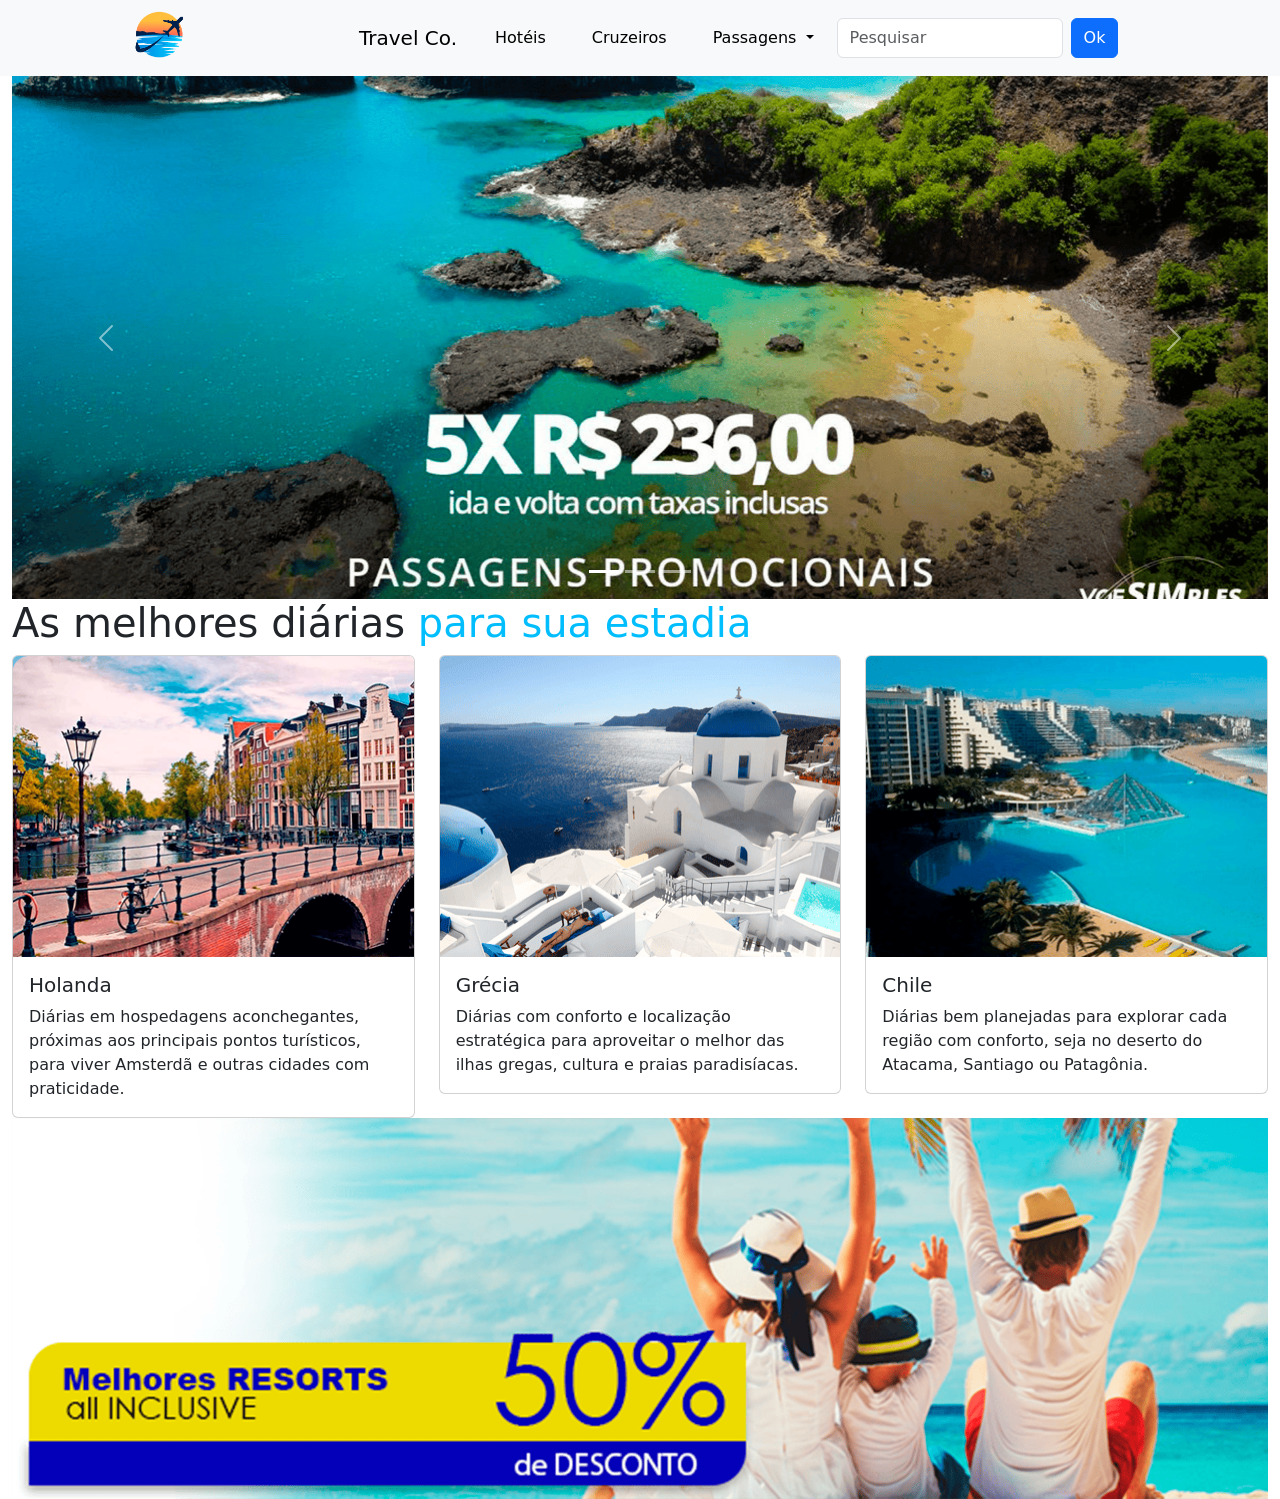
<file: index.html>
<!doctype html>
<html lang="pt-br">
  <head>
    <meta charset="utf-8" />
    <meta name="viewport" content="width=device-width, initial-scale=1" />
    <title>Viajar é viver!</title>
    <meta name="description" content="Explorando destinos incríveis, viagens internacionais, nacionais, pacotes de viagens promocionais, milhas" />
    <link rel="stylesheet" href="./bootstrap.min.css" />
    <link rel="stylesheet" href="meuestilo.css">
  </head>
  <body>
    <div class="container-fluid">
  <div class="row menu-fixo">
    <div class="col-3">
      <img class="img-fluid tamanhologo" src="IMAGENS/logo.png" alt="logo viagens"/>
    </div>


    <div class="col-9 ">
      <nav class="navbar navbar-expand-lg bg-body-tertiary ">
  <div class="container-fluid">
    <a class="navbar-brand " href="index.html">Travel Co.</a>
    <button class="navbar-toggler" type="button" data-bs-toggle="collapse" data-bs-target="#navbarScroll" aria-controls="navbarScroll" aria-expanded="false" aria-label="Toggle navigation">
      <span class="navbar-toggler-icon"></span>
    </button>
    <div class="collapse navbar-collapse cormenu" id="navbarScroll">
      <ul class="navbar-nav me-auto my-2 my-lg-0 navbar-nav-scroll" style="--bs-scroll-height: 100px;">
        <li class="nav-item">
          <a class="nav-link active" aria-current="page" href="hoteis.html">Hotéis</a>
        </li>
        <li class="nav-item ">
          <a class="nav-link" href="cruzeiros.html">Cruzeiros</a>
        </li>
        
       

        <li class="nav-item dropdown">
          <a class="nav-link dropdown-toggle" href="#" role="button" data-bs-toggle="dropdown" aria-expanded="false">
           Passagens
          </a>
          
          
          <ul class="dropdown-menu">
            <li><a class="dropdown-item" href="nacionais.html">Nacionais</a></li>
            <li><a class="dropdown-item" href="internacionais.html">Internacionais</a></li>
          </ul>
          </li>
      <form class="d-flex" role="search">
        <input class="form-control me-2" type="search" placeholder="Pesquisar" aria-label="Search"/>
        <button class="btn btn-primary" type="submit">Ok</button>
      </form>
    </div>
  </div>
</nav>

      </ul>
    </div>
  </div>

   <!--banner rotativo-->

  <div class="row">
    <div class="col-12">
      <div class="carousel slide" id="carousel-0a2ad068-8864-4a21-be94-749621e378f3" data-bs-ride="carousel">
        <div class="carousel-indicators">
          <button class="active" type="button" data-bs-target="#carousel-0a2ad068-8864-4a21-be94-749621e378f3" data-bs-slide-to="0" aria-current="true" aria-label="Slide 1">
          </button>
          <button type="button" data-bs-target="#carousel-0a2ad068-8864-4a21-be94-749621e378f3" data-bs-slide-to="1" aria-current="false" aria-label="Slide 2">
          </button>
          <button type="button" data-bs-target="#carousel-0a2ad068-8864-4a21-be94-749621e378f3" data-bs-slide-to="2" aria-current="false" aria-label="Slide 3">
          </button>
        </div>
        <div class="carousel-inner">
          <div class="carousel-item active">
            <img class="d-block w-100" src="IMAGENS/BANNER7.png" alt="Carousel image"/>
            
          </div>
          <div class="carousel-item ">
            <img class="d-block w-100 " src="IMAGENS/banner22.png" alt="Carousel image"/>
            
          </div>
          <div class="carousel-item ">
            <img class="d-block w-100" src="IMAGENS/BANNER03.png" alt="Carousel image"/>
            
          </div>
        </div>
        <button class="carousel-control-prev" type="button" data-bs-target="#carousel-0a2ad068-8864-4a21-be94-749621e378f3" data-bs-slide="prev">
          <span class="carousel-control-prev-icon" aria-hidden="true">
          </span>
          <span class="visually-hidden">prev</span>
        </button>
        <button class="carousel-control-next" type="button" data-bs-target="#carousel-0a2ad068-8864-4a21-be94-749621e378f3" data-bs-slide="next">
          <span class="carousel-control-next-icon" aria-hidden="true">
          </span>
          <span class="visually-hidden">next</span>
        </button>
      </div>
    </div>
  </div>

<!--TEXTO-->

  <div class="row">
    <div class="col-12">
     <h1>As melhores diárias <span class="cortitulo">para sua estadia</span></h1> 
    </div>
  </div>

   <!-- Cards -->

  <div class="row">
    <div class="col-12">
      <div class="row">
        <div class="col-12 col-md-4 zoom">

          <!--BOOTSTRAP VISUALIZA OS MOBILES PRIMEIRO - MOBILE FIRST COMEÇARA COM OS CARDS EM 12(100% DA TELA)
          PARA PC TELA DIVIDIDA EM 3 (4 4 4 = 12)
          -->
           
          <div class="card">
            <img class="card-img-top " src="IMAGENS/HOLLANDA.png" alt="Card image"/>
            <div class="card-body">
              <h5 class="card-title">Holanda</h5>
              <p class="card-text">Diárias em hospedagens aconchegantes, próximas aos principais pontos turísticos, para viver Amsterdã e outras cidades com praticidade.</p>
              
            </div>
          </div>
        </div>
        
        <div class="col-12 col-md-4 zoom">
        <div class="card">
            <img class="card-img-top " src="IMAGENS/grecia.png" alt="Card image"/>
            <div class="card-body"> 
              <h5 class="card-title">Grécia</h5>
              <p class="card-text">Diárias com conforto e localização estratégica para aproveitar o melhor das ilhas gregas, cultura e praias paradisíacas.</p>
              
            </div>
          </div>
        </div>
        
        <div class="col-12 col-md-4 zoom ">
        <div class="card">
            <img class="card-img-top" src="IMAGENS/CHILE.png" alt="Card image"/>
            <div class="card-body">
              <h5 class="card-title">Chile</h5>
              <p class="card-text">Diárias bem planejadas para explorar cada região com conforto, seja no deserto do Atacama, Santiago ou Patagônia.</p>
              
            </div>
          </div>
        </div>
      </div>
    </div>
  </div>

  <!--BANNER ESTATICO-->



   <div class="row">
    <div class="col-12">
      <img src="IMAGENS/banner_estatico.png" class="tamanhobanner">
    </div>
  </div>
</div>
    <script src="./bootstrap.bundle.min.js"></script>
  </body>
</html>
</file>
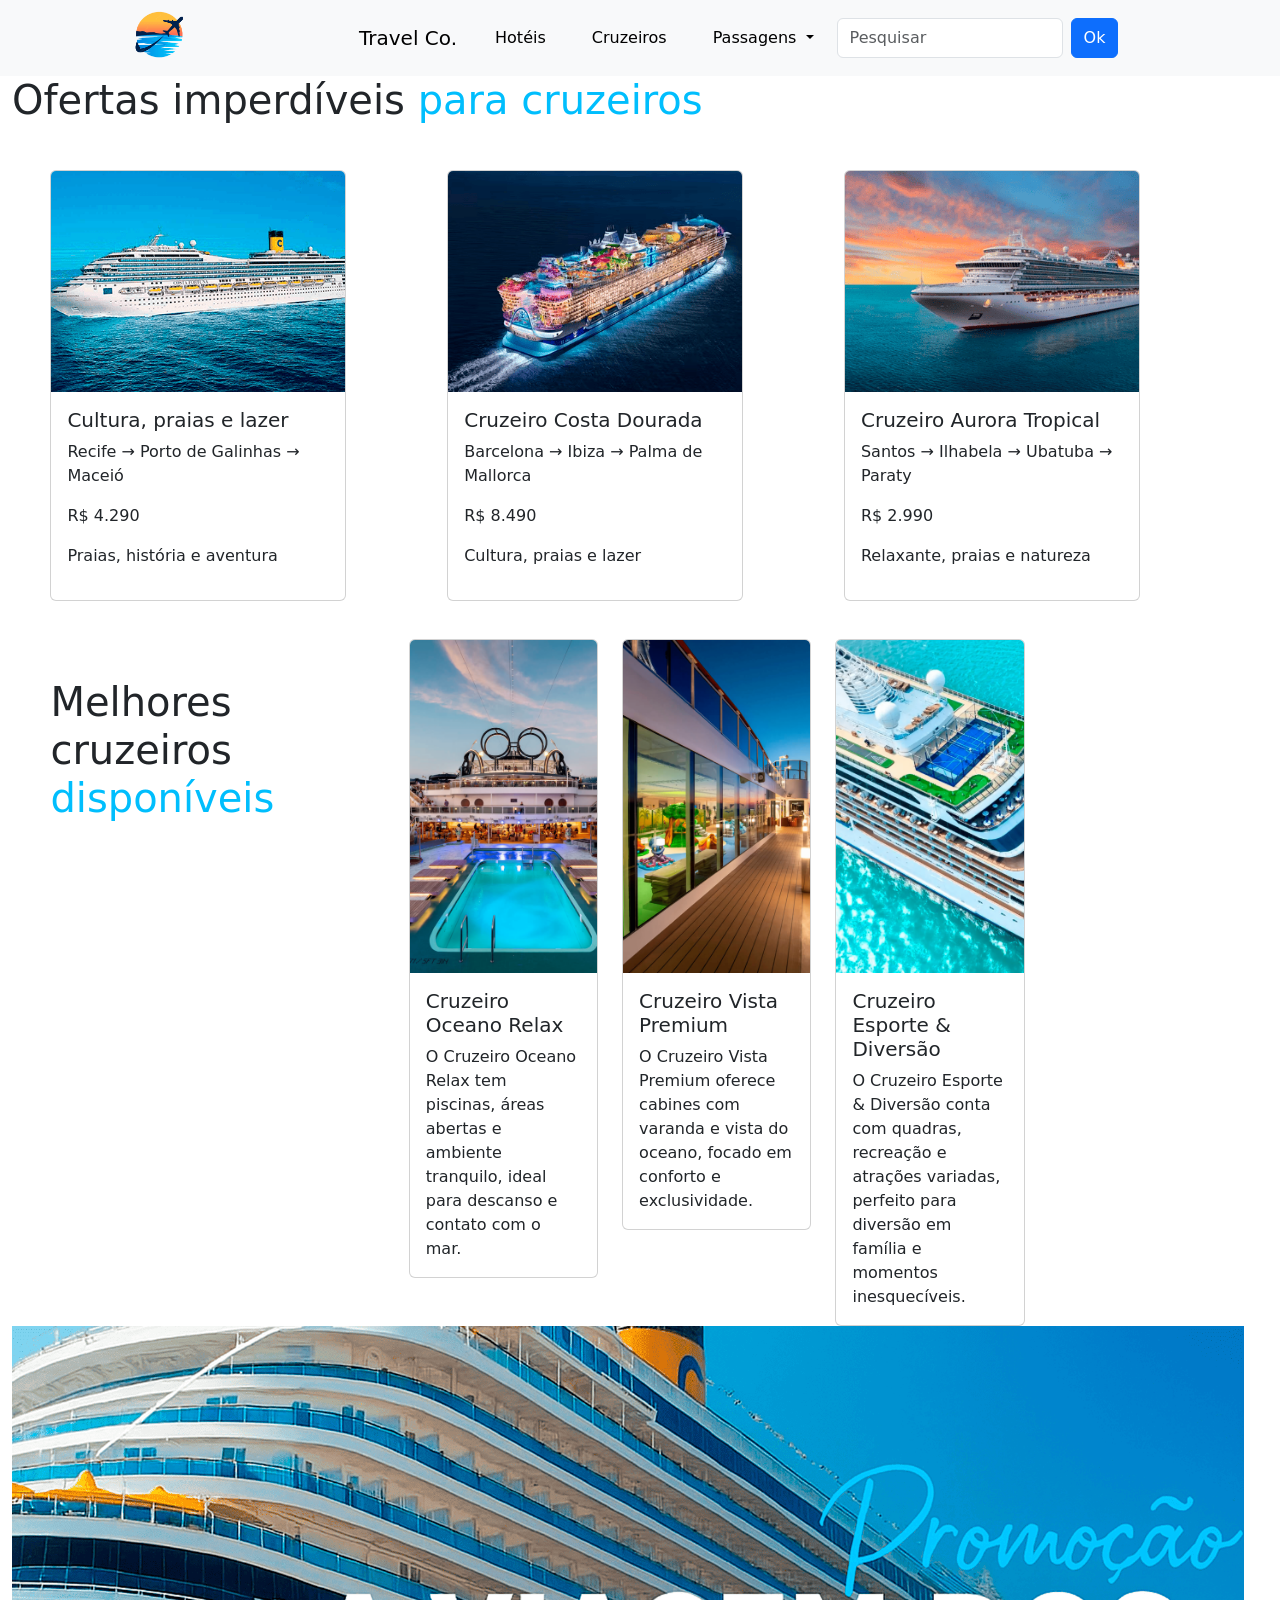
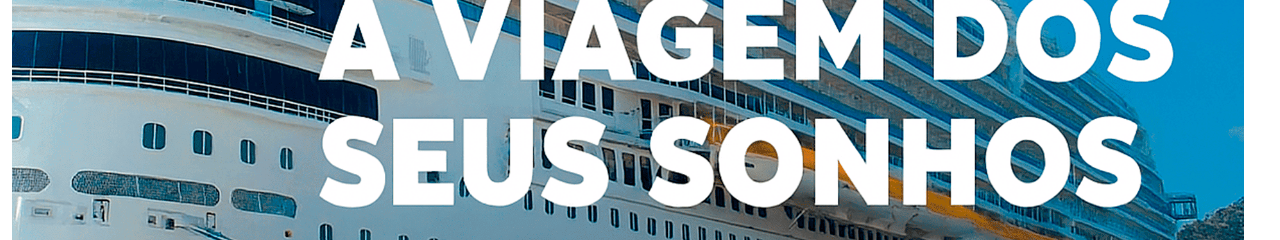
<file: cruzeiros.html>
<!doctype html>
<html lang="pt-br">
  <head>
    <meta charset="utf-8" />
    <meta name="viewport" content="width=device-width, initial-scale=1" />
    <title>Viajar é viver!</title>
    <meta name="description" content="Explorando destinos incríveis, viagens internacionais, nacionais, pacotes de viagens promocionais, milhas" />
    <link rel="stylesheet" href="./bootstrap.min.css" />
    <link rel="stylesheet" href="meuestilo.css">
  </head>
  <body>
    <div class="container-fluid">
  <div class="row menu-fixo">
    <div class="col-3">
      <img class="img-fluid tamanhologo" src="IMAGENS/logo.png" alt="logo viagens"/>
    </div>


    <div class="col-9 ">
      <nav class="navbar navbar-expand-lg bg-body-tertiary ">
  <div class="container-fluid">
    <a class="navbar-brand " href="index.html">Travel Co.</a>
    <button class="navbar-toggler" type="button" data-bs-toggle="collapse" data-bs-target="#navbarScroll" aria-controls="navbarScroll" aria-expanded="false" aria-label="Toggle navigation">
      <span class="navbar-toggler-icon"></span>
    </button>
    <div class="collapse navbar-collapse cormenu" id="navbarScroll">
      <ul class="navbar-nav me-auto my-2 my-lg-0 navbar-nav-scroll" style="--bs-scroll-height: 100px;">
        <li class="nav-item">
          <a class="nav-link active" aria-current="page" href="hoteis.html">Hotéis</a>
        </li>
        <li class="nav-item ">
          <a class="nav-link" href="cruzeiros.html">Cruzeiros</a>
        </li>
        
       

        <li class="nav-item dropdown">
          <a class="nav-link dropdown-toggle" href="#" role="button" data-bs-toggle="dropdown" aria-expanded="false">
           Passagens
          </a>
          
          
          <ul class="dropdown-menu">
            <li><a class="dropdown-item" href="nacionais.html">Nacionais</a></li>
            <li><a class="dropdown-item" href="internacionais.html">Internacionais</a></li>
          </ul>
          </li>
      <form class="d-flex" role="search">
        <input class="form-control me-2" type="search" placeholder="Pesquisar" aria-label="Search"/>
        <button class="btn btn-primary" type="submit">Ok</button>
      </form>
    </div>
  </div>
</nav>

      </ul>
    </div>
  </div>


  
<!--TEXTO-->

  <div class="row">
    <div class="col-12">
     <h1>Ofertas imperdíveis <span class="cortitulo">para cruzeiros</span></h1> 
    </div>
  </div>

   <!-- Cards -->

  <div class="row">
    <div class="col-12">
      <div class="row">
        <div class="col-12 col-md-4 zoom mcard">

          <!--BOOTSTRAP VISUALIZA OS MOBILES PRIMEIRO - MOBILE FIRST COMEÇARA COM OS CARDS EM 12(100% DA TELA)
          PARA PC TELA DIVIDIDA EM 3 (4 4 4 = 12)
          -->
           
          <div class="card">
            <img class="card-img-top " src="IMAGENS/navio.png" alt="Card image"/>
            <div class="card-body">
              <h5 class="card-title">Cultura, praias e lazer</h5>
              <p class="card-text">Recife → Porto de Galinhas → Maceió</p>
<p>R$ 4.290</p>
<p>Praias, história e aventura</p>
              
            </div>
          </div>
        </div>
        
        <div class="col-12 col-md-4 zoom mcard">
        <div class="card">
            <img class="card-img-top" src="IMAGENS/navio2.png" alt="Card image"/>
            <div class="card-body">
              <h5 class="card-title">Cruzeiro Costa Dourada</h5>
              <p class="card-text">Barcelona → Ibiza → Palma de Mallorca</p>
              <p>R$ 8.490</p>
              <p>Cultura, praias e lazer</p>
              
            </div>
          </div>
        </div>
        
        <div class="col-12 col-md-4 zoom mcard">
        <div class="card">
            <img class="card-img-top" src="IMAGENS/navio3.png" alt="Card image"/>
            <div class="card-body">
              <h5 class="card-title">Cruzeiro Aurora Tropical</h5>
              <p class="card-text">Santos → Ilhabela → Ubatuba → Paraty</p>
              <p>R$ 2.990</p>
              <p>Relaxante, praias e natureza</p>
              
            </div>
          </div>
        </div>

        <div class="col-12 col-md-6 zoom mcard">
         <div class="col-12">
     <h1>Melhores cruzeiros <span class="cortitulo">disponíveis</span></h1> 
    </div>
          </div>
        

        
        <div class="col-12 col-md-2 zoom rcard">
        <div class="card">
            <img class="card-img-top" src="IMAGENS/crz1.png" alt="Card image"/>
            <div class="card-body">
              <h5 class="card-title">Cruzeiro Oceano Relax</h5>
              <p class="card-text">O Cruzeiro Oceano Relax tem piscinas, áreas abertas e ambiente tranquilo, ideal para descanso e contato com o mar.</p>
              
            </div>
          </div>
        </div>

        <div class="col-12 col-md-2 zoom">
        <div class="card">
            <img class="card-img-top" src="IMAGENS/crz2.png" alt="Card image"/>
            <div class="card-body">
              <h5 class="card-title">Cruzeiro Vista Premium</h5>
              <p class="card-text">O Cruzeiro Vista Premium oferece cabines com varanda e vista do oceano, focado em conforto e exclusividade.</p>
              
            </div>
          </div>
        </div>

        <div class="col-12 col-md-2 zoom">
        <div class="card">
            <img class="card-img-top" src="IMAGENS/crz3.png" alt="Card image"/>
            <div class="card-body">
              <h5 class="card-title">Cruzeiro Esporte & Diversão</h5>
              <p class="card-text">O Cruzeiro Esporte & Diversão conta com quadras, recreação e atrações variadas, perfeito para diversão em família e momentos inesquecíveis.</p>
              
            </div>
          </div>
        </div>

        

   
     <div class="row">
    <div class="col-12">
      <img src="IMAGENS/BANNER55.png" class="tamanhobanner">
    </div>
  </div>
</div>
 
      </div>
    </div>
  </div>

  
    <script src="./bootstrap.bundle.min.js"></script>
  </body>
</html>
</file>
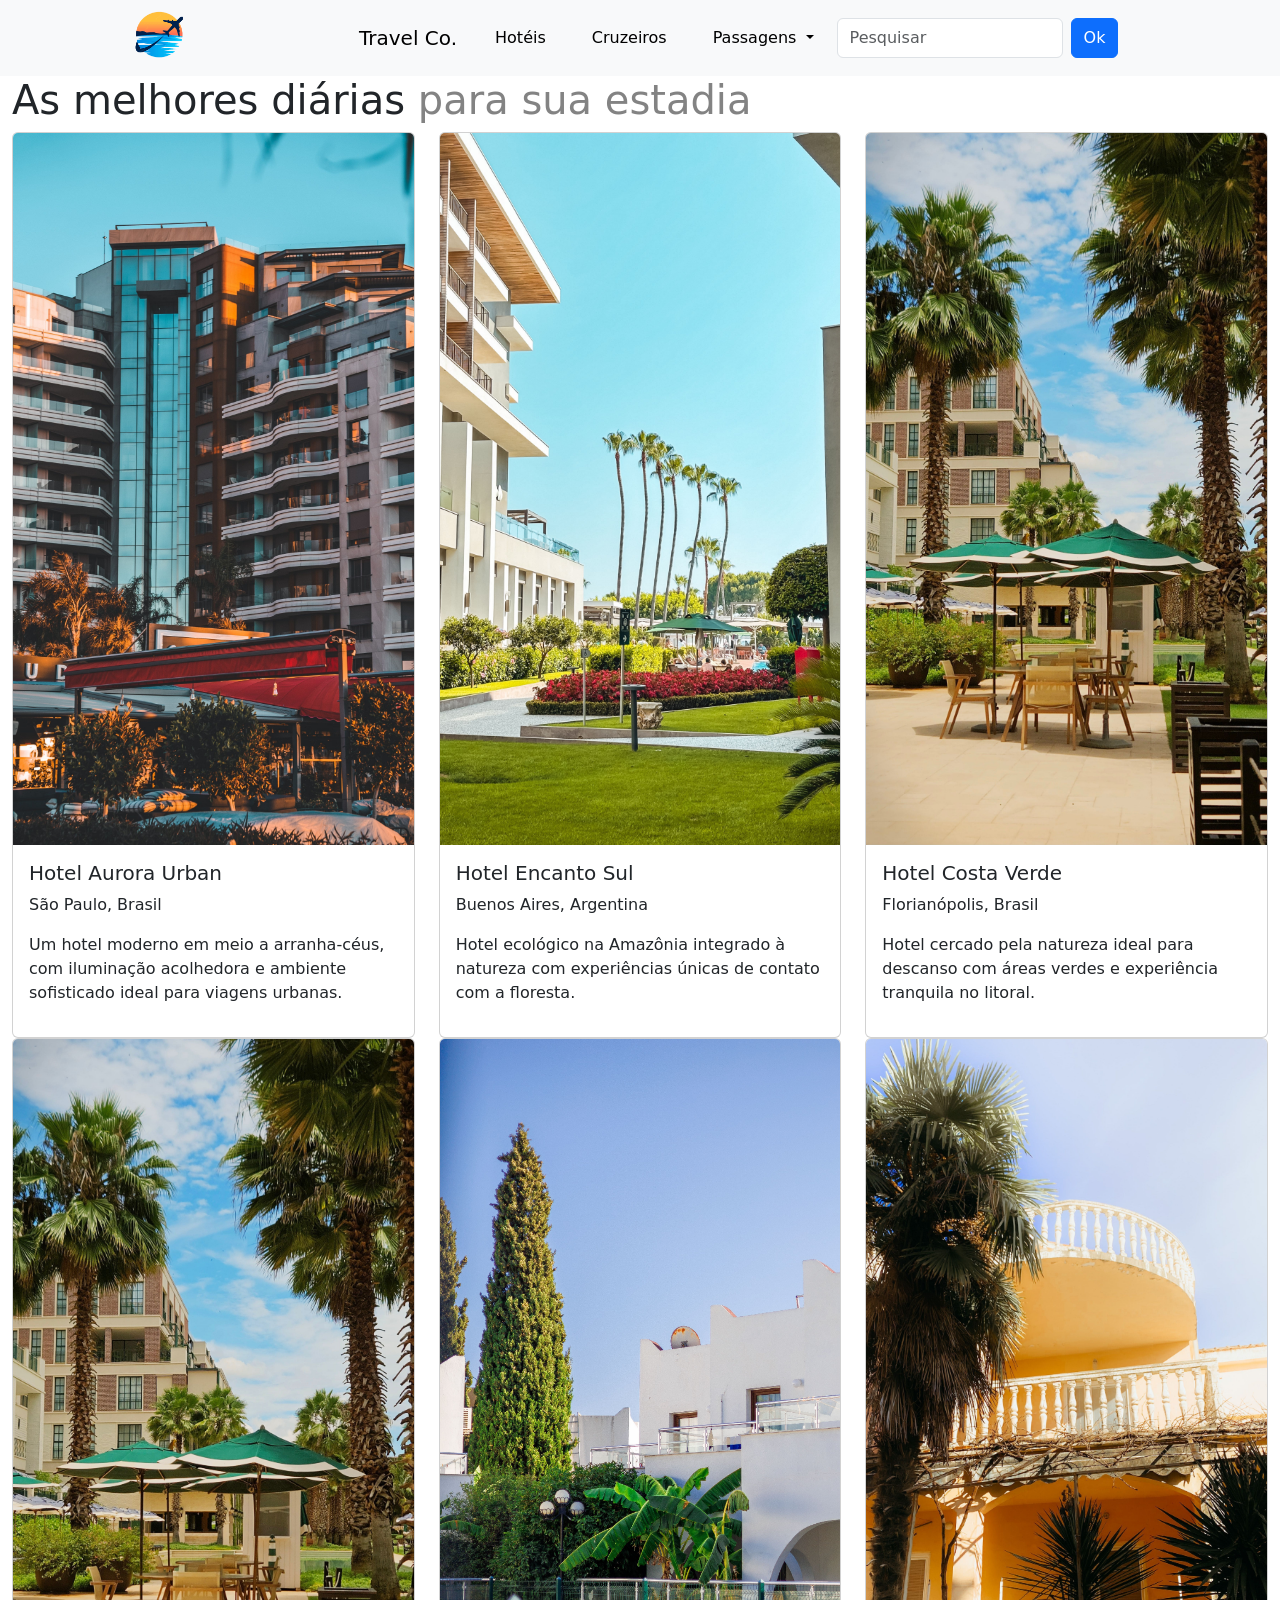
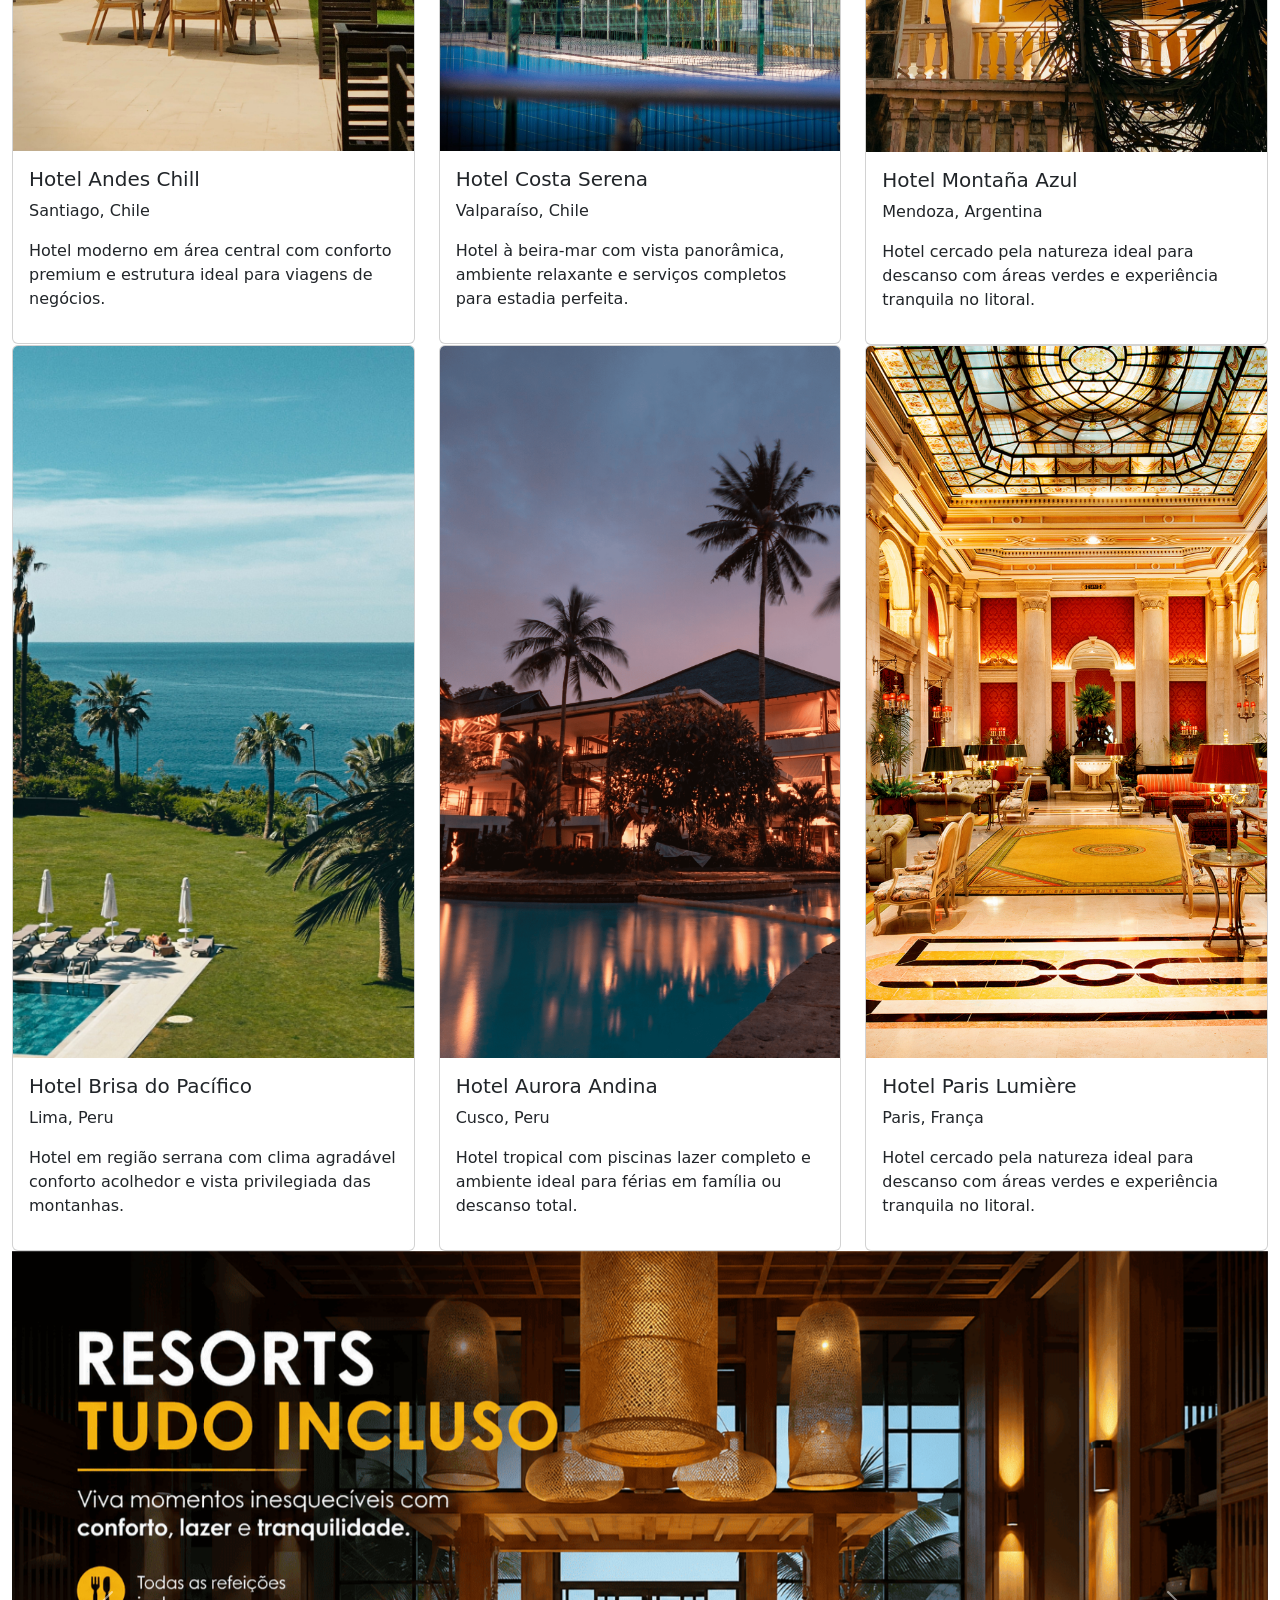
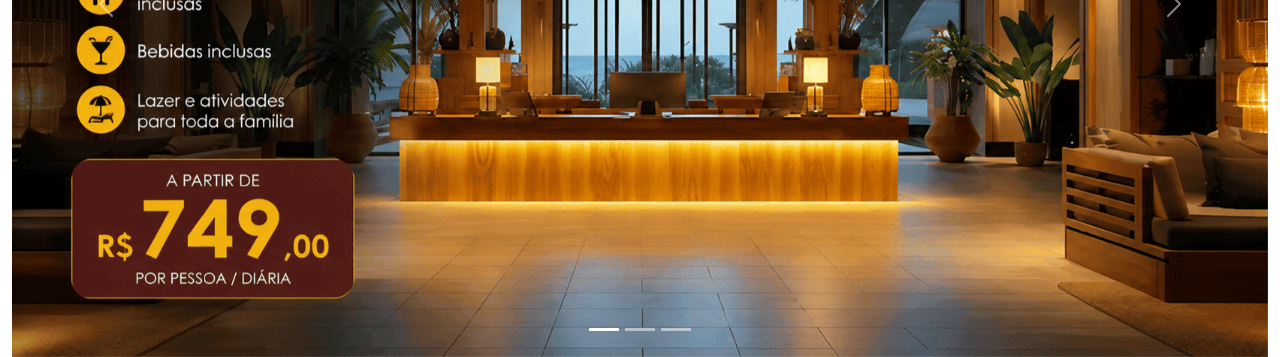
<file: hoteis.html>
<!doctype html>
<html lang="pt-br">
  <head>
    <meta charset="utf-8" />
    <meta name="viewport" content="width=device-width, initial-scale=1" />
    <title>Viajar é viver!</title>
    <meta name="description" content="Explorando destinos incríveis, viagens internacionais, nacionais, pacotes de viagens promocionais, milhas" />
    <link rel="stylesheet" href="./bootstrap.min.css" />
    <link rel="stylesheet" href="meuestilo.css">
  </head>
  <body>
    <div class="container-fluid">
  <div class="row menu-fixo">
    <div class="col-3">
      <img class="img-fluid tamanhologo" src="IMAGENS/logo.png" alt="logo viagens"/>
    </div>


    <div class="col-9 ">
      <nav class="navbar navbar-expand-lg bg-body-tertiary ">
  <div class="container-fluid">
    <a class="navbar-brand " href="index.html">Travel Co.</a>
    <button class="navbar-toggler" type="button" data-bs-toggle="collapse" data-bs-target="#navbarScroll" aria-controls="navbarScroll" aria-expanded="false" aria-label="Toggle navigation">
      <span class="navbar-toggler-icon"></span>
    </button>
    <div class="collapse navbar-collapse cormenu" id="navbarScroll">
      <ul class="navbar-nav me-auto my-2 my-lg-0 navbar-nav-scroll" style="--bs-scroll-height: 100px;">
        <li class="nav-item">
          <a class="nav-link active" aria-current="page" href="hoteis.html">Hotéis</a>
        </li>
        <li class="nav-item ">
          <a class="nav-link" href="cruzeiros.html">Cruzeiros</a>
        </li>
        
      
        <li class="nav-item dropdown">
          <a class="nav-link dropdown-toggle" href="#" role="button" data-bs-toggle="dropdown" aria-expanded="false">
           Passagens
          </a>
          
          
          <ul class="dropdown-menu">
            <li><a class="dropdown-item" href="nacionais.html">Nacionais</a></li>
            <li><a class="dropdown-item" href="internacionais.html">Internacionais</a></li>
          </ul>
          </li>
      <form class="d-flex" role="search">
        <input class="form-control me-2" type="search" placeholder="Pesquisar" aria-label="Search"/>
        <button class="btn btn-primary" type="submit">Ok</button>
      </form>
    </div>
  </div>
</nav>

      </ul>
    </div>
  </div>


  
<!--TEXTO-->

  <div class="row">
    <div class="col-12">
     <h1>As melhores diárias <span class="cortitulo2">para sua estadia</span></h1> 
    </div>
  </div>

   <!-- Cards -->

  <div class="row">
    <div class="col-12">
      <div class="row">
        <div class="col-12 col-md-4 card1">

          <!--BOOTSTRAP VISUALIZA OS MOBILES PRIMEIRO - MOBILE FIRST COMEÇARA COM OS CARDS EM 12(100% DA TELA)
          PARA PC TELA DIVIDIDA EM 3 (4 4 4 = 12)
          -->
           
          <div class="card">
            <img class="card-img-top" src="IMAGENS/hotel1.jpg" alt="Card image"/>
            <div class="card-body">
              <h5 class="card-title">Hotel Aurora Urban</h5>
              <p class="card-text">São Paulo, Brasil</p>
<p>Um hotel moderno em meio a arranha-céus, com iluminação acolhedora e ambiente sofisticado ideal para viagens urbanas.</p>
              
            </div>
          </div>
        </div>
        
      <div class="col-12 col-md-4 card1">
    <div class="card">
        <img class="card-img-top" src="IMAGENS/hotel2.jpg" alt="Card image"/>
        <div class="card-body">
            <h5 class="card-title">Hotel Encanto Sul</h5>
            <p class="card-text">Buenos Aires, Argentina</p>
            <p>Hotel ecológico na Amazônia integrado à natureza com experiências únicas de contato com a floresta.</p>
        </div>
    </div>
</div>
        
        <div class="col-12 col-md-4 card1">
        <div class="card">
            <img class="card-img-top" src="IMAGENS/hotel3.jpg" alt="Card image"/>
            <div class="card-body">
              <h5 class="card-title">Hotel Costa Verde</h5>
              <p class="card-text">Florianópolis, Brasil</p>
              <p>Hotel cercado pela natureza ideal para descanso com áreas verdes e experiência tranquila no litoral.</p>
              
            </div>
          </div>
        </div>

<div class="col-12 col-md-4 card1">
    <div class="card">
        <img class="card-img-top" src="IMAGENS/hotel3.jpg" alt="Card image"/>
        <div class="card-body">
            <h5 class="card-title">Hotel Andes Chill</h5>
            <p class="card-text">Santiago, Chile</p>
            <p>Hotel moderno em área central com conforto premium e estrutura ideal para viagens de negócios.</p>
        </div>
    </div>
</div>

<div class="col-12 col-md-4 card1">
    <div class="card">
        <img class="card-img-top" src="IMAGENS/hotel4.jpg" alt="Card image"/>
        <div class="card-body">
            <h5 class="card-title">Hotel Costa Serena</h5>
            <p class="card-text">Valparaíso, Chile</p>
            <p>Hotel à beira-mar com vista panorâmica, ambiente relaxante e serviços completos para estadia perfeita.</p>
        </div>
    </div>
</div>

<div class="col-12 col-md-4 card1">
    <div class="card">
        <img class="card-img-top" src="IMAGENS/hotel6.jpg" alt="Card image"/>
        <div class="card-body">
            <h5 class="card-title">Hotel Montaña Azul</h5>
            <p class="card-text">Mendoza, Argentina</p>
            <p>Hotel cercado pela natureza ideal para descanso com áreas verdes e experiência tranquila no litoral.</p>
        </div>
    </div>
</div>

<div class="col-12 col-md-4 card1">
    <div class="card">
        <img class="card-img-top" src="IMAGENS/hotel7.jpg" alt="Card image"/>
        <div class="card-body">
            <h5 class="card-title">Hotel Brisa do Pacífico</h5>
            <p class="card-text">Lima, Peru</p>
            <p>Hotel em região serrana com clima agradável conforto acolhedor e vista privilegiada das montanhas.</p>
        </div>
    </div>
</div>

<div class="col-12 col-md-4 card1">
    <div class="card">
        <img class="card-img-top" src="IMAGENS/hotel8.png" alt="Card image"/>
        <div class="card-body">
            <h5 class="card-title">Hotel Aurora Andina</h5>
            <p class="card-text">Cusco, Peru</p>
            <p>Hotel tropical com piscinas lazer completo e ambiente ideal para férias em família ou descanso total.</p>
        </div>
    </div>
</div>

  <div class="col-12 col-md-4 card1">
        <div class="card">
            <img class="card-img-top" src="IMAGENS/hotel9.png" alt="Card image"/>
            <div class="card-body">
              <h5 class="card-title">Hotel Paris Lumière</h5>
              <p class="card-text">Paris, França</p>
              <p>Hotel cercado pela natureza ideal para descanso com áreas verdes e experiência tranquila no litoral.</p>
              
            </div>
          </div>
        </div>


      </div>
    </div>
  </div>

  <!--BANNER ROTATIVO-->

  <div class="row">
    <div class="col-12">
      <div class="carousel slide" id="carousel-0a2ad068-8864-4a21-be94-749621e378f3" data-bs-ride="carousel">
        <div class="carousel-indicators">
          <button class="active" type="button" data-bs-target="#carousel-0a2ad068-8864-4a21-be94-749621e378f3" data-bs-slide-to="0" aria-current="true" aria-label="Slide 1">
          </button>
          <button type="button" data-bs-target="#carousel-0a2ad068-8864-4a21-be94-749621e378f3" data-bs-slide-to="1" aria-current="false" aria-label="Slide 2">
          </button>
          <button type="button" data-bs-target="#carousel-0a2ad068-8864-4a21-be94-749621e378f3" data-bs-slide-to="2" aria-current="false" aria-label="Slide 3">
          </button>
        </div>
        <div class="carousel-inner">
          <div class="carousel-item active">
            <img class="d-block w-100" src="IMAGENS/banner novo3.png" alt="Carousel image"/>
            
          </div>
          <div class="carousel-item ">
            <img class="d-block w-100 " src="IMAGENS/banner novo2.png" alt="Carousel image"/>
            
          </div>
          <div class="carousel-item ">
            <img class="d-block w-100" src="IMAGENS/banner novo.png" alt="Carousel image"/>
            
          </div>
        </div>
        <button class="carousel-control-prev" type="button" data-bs-target="#carousel-0a2ad068-8864-4a21-be94-749621e378f3" data-bs-slide="prev">
          <span class="carousel-control-prev-icon" aria-hidden="true">
          </span>
          <span class="visually-hidden">prev</span>
        </button>
        <button class="carousel-control-next" type="button" data-bs-target="#carousel-0a2ad068-8864-4a21-be94-749621e378f3" data-bs-slide="next">
          <span class="carousel-control-next-icon" aria-hidden="true">
          </span>
          <span class="visually-hidden">next</span>
        </button>
      </div>
    </div>
  </div>

  </div>
    <script src="./bootstrap.bundle.min.js"></script>
  </body>
</html>
</file>
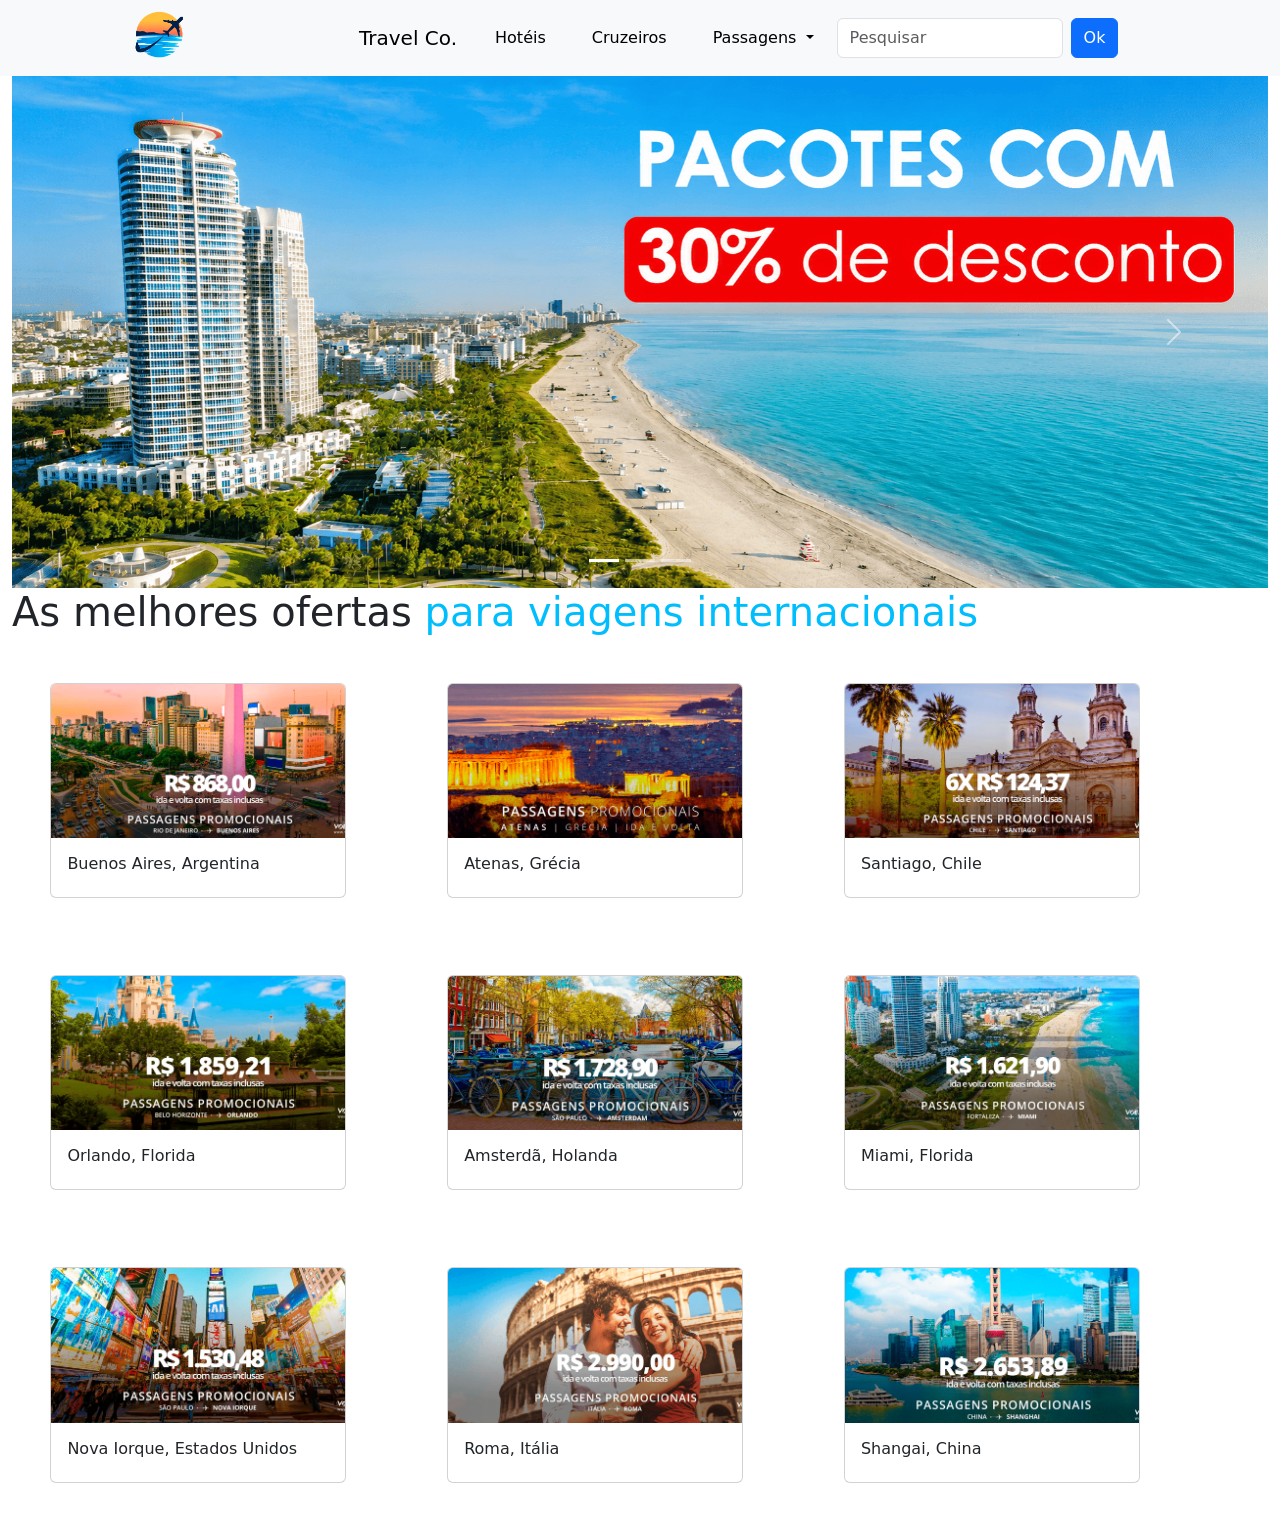
<file: internacionais.html>
<!doctype html>
<html lang="pt-br">
  <head>
    <meta charset="utf-8" />
    <meta name="viewport" content="width=device-width, initial-scale=1" />
    <title>Viajar é viver!</title>
    <meta name="description" content="Explorando destinos incríveis, viagens internacionais, nacionais, pacotes de viagens promocionais, milhas" />
    <link rel="stylesheet" href="./bootstrap.min.css" />
    <link rel="stylesheet" href="meuestilo.css">
  </head>
  <body>
    <div class="container-fluid">
  <div class="row menu-fixo">
    <div class="col-3">
      <img class="img-fluid tamanhologo" src="IMAGENS/logo.png" alt="logo viagens"/>
    </div>


    <div class="col-9 ">
      <nav class="navbar navbar-expand-lg bg-body-tertiary ">
  <div class="container-fluid">
    <a class="navbar-brand " href="index.html">Travel Co.</a>
    <button class="navbar-toggler" type="button" data-bs-toggle="collapse" data-bs-target="#navbarScroll" aria-controls="navbarScroll" aria-expanded="false" aria-label="Toggle navigation">
      <span class="navbar-toggler-icon"></span>
    </button>
    <div class="collapse navbar-collapse cormenu" id="navbarScroll">
      <ul class="navbar-nav me-auto my-2 my-lg-0 navbar-nav-scroll" style="--bs-scroll-height: 100px;">
        <li class="nav-item">
          <a class="nav-link active" aria-current="page" href="hoteis.html">Hotéis</a>
        </li>
        <li class="nav-item ">
          <a class="nav-link" href="cruzeiros.html">Cruzeiros</a>
        </li>
       
      <li class="nav-item dropdown">
          <a class="nav-link dropdown-toggle" href="#" role="button" data-bs-toggle="dropdown" aria-expanded="false">
           Passagens
          </a>
          
          
          <ul class="dropdown-menu">
            <li><a class="dropdown-item" href="nacionais.html">Nacionais</a></li>
            <li><a class="dropdown-item" href="internacionais.html">Internacionais</a></li>
          </ul>
          </li>

      <form class="d-flex" role="search">
        <input class="form-control me-2" type="search" placeholder="Pesquisar" aria-label="Search"/>
        <button class="btn btn-primary" type="submit">Ok</button>
      </form>
    </div>
  </div>
</nav>

      </ul>
    </div>
  </div>

   <!--banner rotativo-->

  <div class="row">
    <div class="col-12">
      <div class="carousel slide" id="carousel-0a2ad068-8864-4a21-be94-749621e378f3" data-bs-ride="carousel">
        <div class="carousel-indicators">
          <button class="active" type="button" data-bs-target="#carousel-0a2ad068-8864-4a21-be94-749621e378f3" data-bs-slide-to="0" aria-current="true" aria-label="Slide 1">
          </button>
          <button type="button" data-bs-target="#carousel-0a2ad068-8864-4a21-be94-749621e378f3" data-bs-slide-to="1" aria-current="false" aria-label="Slide 2">
          </button>
          <button type="button" data-bs-target="#carousel-0a2ad068-8864-4a21-be94-749621e378f3" data-bs-slide-to="2" aria-current="false" aria-label="Slide 3">
          </button>
        </div>
        <div class="carousel-inner">
          <div class="carousel-item active">
            <img class="d-block w-100" src="IMAGENS/pacotes 2.png" alt="Carousel image"/>
            
          </div>
          <div class="carousel-item ">
            <img class="d-block w-100 " src="IMAGENS/pacotes4.png" alt="Carousel image"/>
            
          </div>
          <div class="carousel-item ">
            <img class="d-block w-100" src="IMAGENS/pacotes5.png" alt="Carousel image"/>
            
          </div>
        </div>
        <button class="carousel-control-prev" type="button" data-bs-target="#carousel-0a2ad068-8864-4a21-be94-749621e378f3" data-bs-slide="prev">
          <span class="carousel-control-prev-icon" aria-hidden="true">
          </span>
          <span class="visually-hidden">prev</span>
        </button>
        <button class="carousel-control-next" type="button" data-bs-target="#carousel-0a2ad068-8864-4a21-be94-749621e378f3" data-bs-slide="next">
          <span class="carousel-control-next-icon" aria-hidden="true">
          </span>
          <span class="visually-hidden">next</span>
        </button>
      </div>
    </div>
  </div>

<!--TEXTO-->

  <div class="row">
    <div class="col-12">
     <h1> As melhores ofertas <span class="cortitulo">para viagens internacionais</span></h1> 
    </div>
  </div>

   <!-- Cards -->

  <div class="row">
    <div class="col-12">
      <div class="row">
        <div class="col-12 col-md-4 zoom mcard">

          <!--BOOTSTRAP VISUALIZA OS MOBILES PRIMEIRO - MOBILE FIRST COMEÇARA COM OS CARDS EM 12(100% DA TELA)
          PARA PC TELA DIVIDIDA EM 3 (4 4 4 = 12)
          -->
           
          <div class="card">
            <img class="card-img-top" src="IMAGENS/internacional2.png" alt="Card image"/>
            <div class="card-body">
              <h6 class="card-title">Buenos Aires, Argentina</h6>
            
            </div>
          </div>
        </div>
        
        <div class="col-12 col-md-4 zoom mcard">
        <div class="card">
            <img class="card-img-top imgo" src="IMAGENS/internacional4.png" alt="Card image"/>
            <div class="card-body">
            <h6 class="card-title">Atenas, Grécia</h6>
            
            </div>
          </div>
        </div>
        
        <div class="col-12 col-md-4 zoom mcard">
        <div class="card">
            <img class="card-img-top imgo" src="IMAGENS/internacional3.png" alt="Card image"/>
            <div class="card-body">
             <h6 class="card-title">Santiago, Chile</h6>
            
            </div>
          </div>
        </div>

         <div class="col-12 col-md-4 zoom mcard">
        <div class="card">
            <img class="card-img-top imgo" src="IMAGENS/internacional5.png" alt="Card image"/>
            <div class="card-body">
            <h6 class="card-title">Orlando, Florida</h6>
            
            </div>
          </div>
        </div>

         <div class="col-12 col-md-4 zoom mcard">
        <div class="card">
            <img class="card-img-top imgo" src="IMAGENS/internacional6.png" alt="Card image"/>
            <div class="card-body">
           <h6 class="card-title">Amsterdã, Holanda</h6>
            </div>
          </div>
        </div>


         <div class="col-12 col-md-4 zoom mcard">
        <div class="card">
            <img class="card-img-top imgo" src="IMAGENS/internacional7.png" alt="Card image"/>
            <div class="card-body">
           <h6 class="card-title">Miami, Florida</h6>
            
            </div>
          </div>
        </div>
         

        <div class="col-12 col-md-4 zoom mcard">
        <div class="card">
            <img class="card-img-top" src="IMAGENS/internacional8.png" alt="Card image"/>
            <div class="card-body">
           <h6 class="card-title">Nova Iorque, Estados Unidos</h6>
            
            </div>
          </div>
        </div>

        <div class="col-12 col-md-4 zoom mcard">
        <div class="card">
            <img class="card-img-top" src="IMAGENS/internacional9.png" alt="Card image"/>
            <div class="card-body">
          <h6 class="card-title">Roma, Itália</h6>
            
            </div>
          </div>
        </div>

        <div class="col-12 col-md-4 zoom mcard">
        <div class="card">
            <img class="card-img-top" src="IMAGENS/internacional10.png" alt="Card image"/>
            <div class="card-body">
            <h6 class="card-title">Shangai, China</h6>
            
            </div>
          </div>
        </div>

      </div>
    </div>
  </div>



   <!--BANNER ESTATICO-->



  

 

    <script src="./bootstrap.bundle.min.js"></script>
  </body>
</html>
</file>
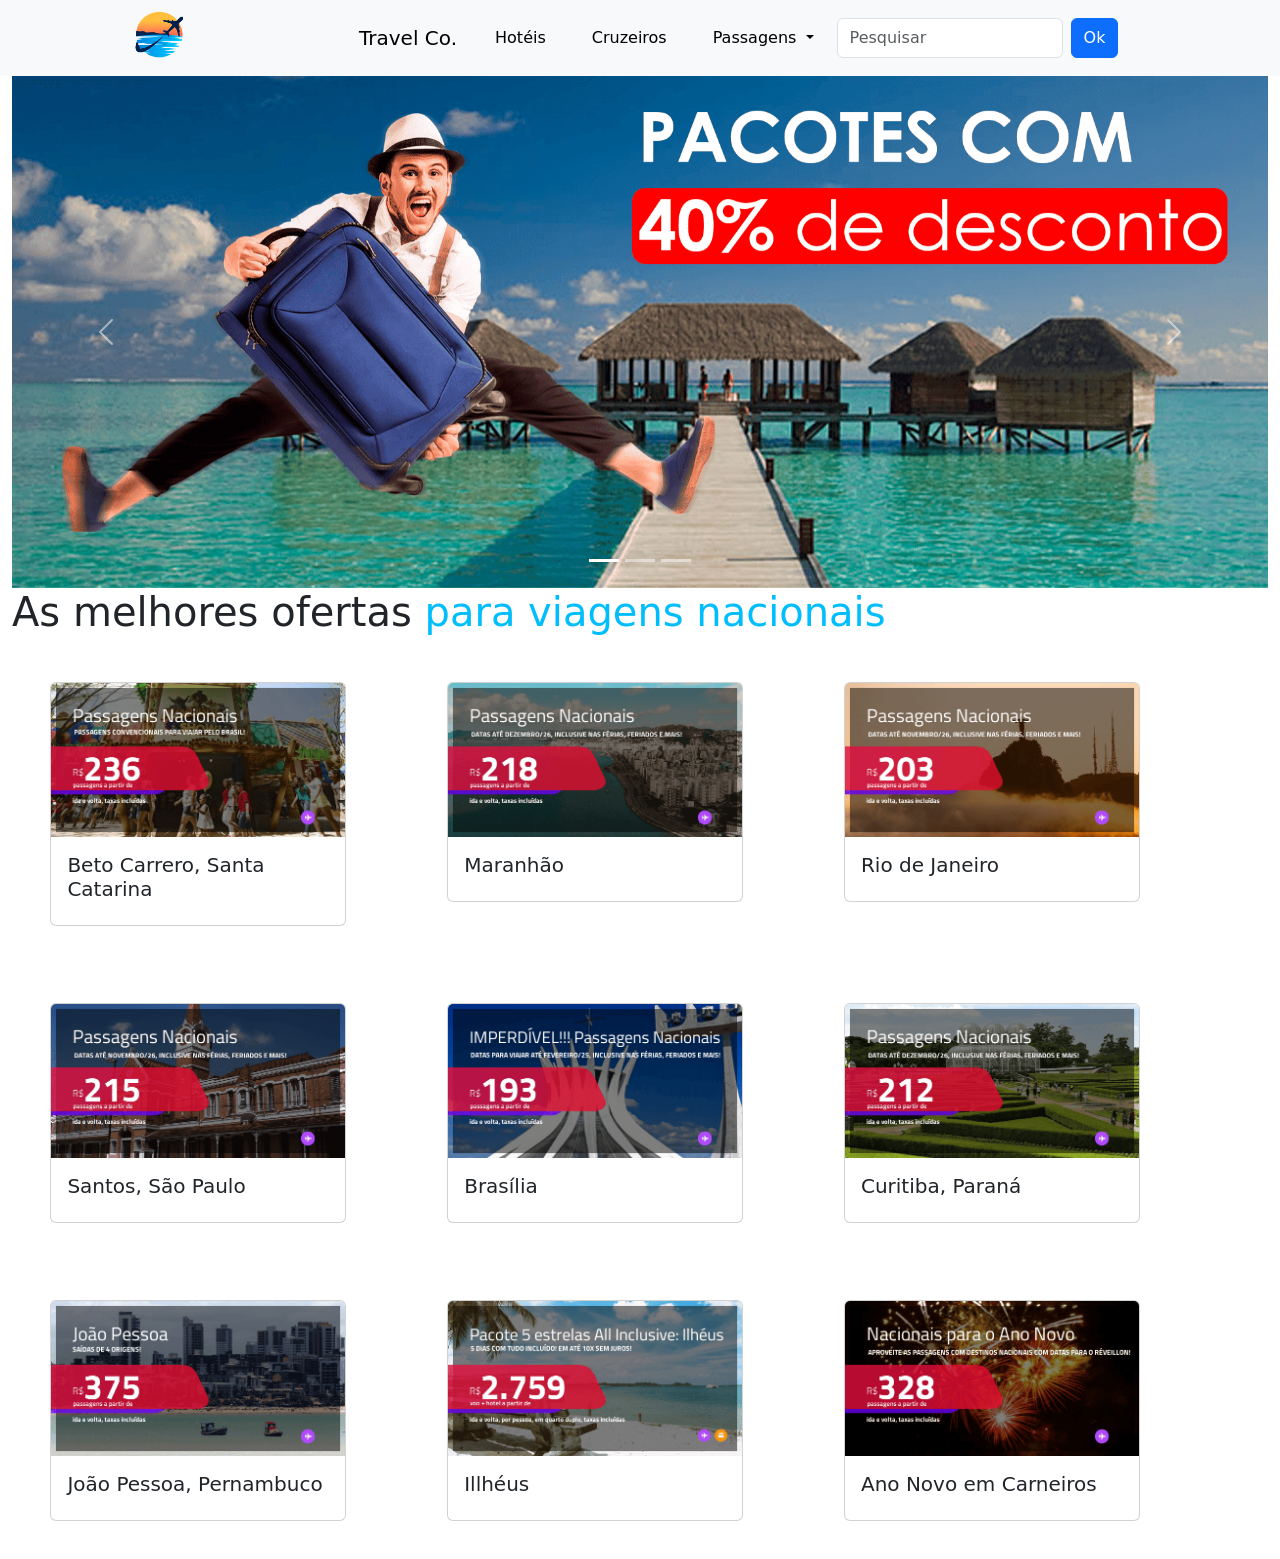
<file: nacionais.html>
<!doctype html>
<html lang="pt-br">
  <head>
    <meta charset="utf-8" />
    <meta name="viewport" content="width=device-width, initial-scale=1" />
    <title>Viajar é viver!</title>
    <meta name="description" content="Explorando destinos incríveis, viagens internacionais, nacionais, pacotes de viagens promocionais, milhas" />
    <link rel="stylesheet" href="./bootstrap.min.css" />
    <link rel="stylesheet" href="meuestilo.css">
  </head>
  <body>
    <div class="container-fluid">
  <div class="row menu-fixo">
    <div class="col-3">
      <img class="img-fluid tamanhologo" src="IMAGENS/logo.png" alt="logo viagens"/>
    </div>


    <div class="col-9 ">
      <nav class="navbar navbar-expand-lg bg-body-tertiary ">
  <div class="container-fluid">
    <a class="navbar-brand " href="index.html">Travel Co.</a>
    <button class="navbar-toggler" type="button" data-bs-toggle="collapse" data-bs-target="#navbarScroll" aria-controls="navbarScroll" aria-expanded="false" aria-label="Toggle navigation">
      <span class="navbar-toggler-icon"></span>
    </button>
    <div class="collapse navbar-collapse cormenu" id="navbarScroll">
      <ul class="navbar-nav me-auto my-2 my-lg-0 navbar-nav-scroll" style="--bs-scroll-height: 100px;">
        <li class="nav-item">
          <a class="nav-link active" aria-current="page" href="hoteis.html">Hotéis</a>
        </li>
        <li class="nav-item ">
          <a class="nav-link" href="cruzeiros.html">Cruzeiros</a>
        </li>
       
      <li class="nav-item dropdown">
          <a class="nav-link dropdown-toggle" href="#" role="button" data-bs-toggle="dropdown" aria-expanded="false">
           Passagens
          </a>
          
          
          <ul class="dropdown-menu">
            <li><a class="dropdown-item" href="nacionais.html">Nacionais</a></li>
            <li><a class="dropdown-item" href="internacionais.html">Internacionais</a></li>
          </ul>
          </li>

      <form class="d-flex" role="search">
        <input class="form-control me-2" type="search" placeholder="Pesquisar" aria-label="Search"/>
        <button class="btn btn-primary" type="submit">Ok</button>
      </form>
    </div>
  </div>
</nav>

      </ul>
    </div>
  </div>

   <!--banner rotativo-->

  <div class="row">
    <div class="col-12">
      <div class="carousel slide" id="carousel-0a2ad068-8864-4a21-be94-749621e378f3" data-bs-ride="carousel">
        <div class="carousel-indicators">
          <button class="active" type="button" data-bs-target="#carousel-0a2ad068-8864-4a21-be94-749621e378f3" data-bs-slide-to="0" aria-current="true" aria-label="Slide 1">
          </button>
          <button type="button" data-bs-target="#carousel-0a2ad068-8864-4a21-be94-749621e378f3" data-bs-slide-to="1" aria-current="false" aria-label="Slide 2">
          </button>
          <button type="button" data-bs-target="#carousel-0a2ad068-8864-4a21-be94-749621e378f3" data-bs-slide-to="2" aria-current="false" aria-label="Slide 3">
          </button>
        </div>
        <div class="carousel-inner">
          <div class="carousel-item active">
            <img class="d-block w-100" src="IMAGENS/PACOTES.png" alt="Carousel image"/>
            
          </div>
          <div class="carousel-item ">
            <img class="d-block w-100 " src="IMAGENS/pacotes2.png" alt="Carousel image"/>
            
          </div>
          <div class="carousel-item ">
            <img class="d-block w-100" src="IMAGENS/PACOTES3.png" alt="Carousel image"/>
            
          </div>
        </div>
        <button class="carousel-control-prev" type="button" data-bs-target="#carousel-0a2ad068-8864-4a21-be94-749621e378f3" data-bs-slide="prev">
          <span class="carousel-control-prev-icon" aria-hidden="true">
          </span>
          <span class="visually-hidden">prev</span>
        </button>
        <button class="carousel-control-next" type="button" data-bs-target="#carousel-0a2ad068-8864-4a21-be94-749621e378f3" data-bs-slide="next">
          <span class="carousel-control-next-icon" aria-hidden="true">
          </span>
          <span class="visually-hidden">next</span>
        </button>
      </div>
    </div>
  </div>

<!--TEXTO-->

  <div class="row">
    <div class="col-12">
     <h1> As melhores ofertas <span class="cortitulo">para viagens nacionais</span></h1> 
    </div>
  </div>

   <!-- Cards -->

  <div class="row">
    <div class="col-12">
      <div class="row">
        <div class="col-12 col-md-4 zoom mcard">

          <!--BOOTSTRAP VISUALIZA OS MOBILES PRIMEIRO - MOBILE FIRST COMEÇARA COM OS CARDS EM 12(100% DA TELA)
          PARA PC TELA DIVIDIDA EM 3 (4 4 4 = 12)
          -->
           
          <div class="card">
            <img class="card-img-top" src="IMAGENS/p1.png" alt="Card image"/>
            <div class="card-body">
              <h5 class="card-title">Beto Carrero, Santa Catarina</h5>
            
            </div>
          </div>
        </div>
        
        <div class="col-12 col-md-4 zoom mcard">
        <div class="card">
            <img class="card-img-top" src="IMAGENS/p2.png" alt="Card image"/>
            <div class="card-body">
            <h5 class="card-title">Maranhão</h5>
            
            </div>
          </div>
        </div>
        
        <div class="col-12 col-md-4 zoom mcard">
        <div class="card">
            <img class="card-img-top" src="IMAGENS/p3.png" alt="Card image"/>
            <div class="card-body">
             <h5 class="card-title">Rio de Janeiro</h5>
            
            </div>
          </div>
        </div>

         <div class="col-12 col-md-4 zoom mcard">
        <div class="card">
            <img class="card-img-top" src="IMAGENS/P4.png" alt="Card image"/>
            <div class="card-body">
            <h5 class="card-title">Santos, São Paulo</h5>
            
            </div>
          </div>
        </div>

         <div class="col-12 col-md-4 zoom mcard">
        <div class="card">
            <img class="card-img-top" src="IMAGENS/P11.png" alt="Card image"/>
            <div class="card-body">
            <h5 class="card-title">Brasília</h5>
            
            </div>
          </div>
        </div>


         <div class="col-12 col-md-4 zoom mcard">
        <div class="card">
            <img class="card-img-top" src="IMAGENS/P6.png" alt="Card image"/>
            <div class="card-body">
            <h5 class="card-title">Curitiba, Paraná</h5>
            
            </div>
          </div>
        </div>
         

        <div class="col-12 col-md-4 zoom mcard">
        <div class="card">
            <img class="card-img-top" src="IMAGENS/P8.png" alt="Card image"/>
            <div class="card-body">
           <h5 class="card-title">João Pessoa, Pernambuco</h5>
            
            </div>
          </div>
        </div>

        <div class="col-12 col-md-4 zoom mcard">
        <div class="card">
            <img class="card-img-top" src="IMAGENS/P9.png" alt="Card image"/>
            <div class="card-body">
             <h5 class="card-title">Illhéus</h5>
            
            </div>
          </div>
        </div>

        <div class="col-12 col-md-4 zoom mcard">
        <div class="card">
            <img class="card-img-top" src="IMAGENS/P13.png" alt="Card image"/>
            <div class="card-body">
            <h5 class="card-title">Ano Novo em Carneiros</h5>
            
            </div>
          </div>
        </div>

      </div>
    </div>
  </div>



   <!--BANNER ESTATICO-->




 

    <script src="./bootstrap.bundle.min.js"></script>
  </body>
</html>
</file>
<file: meuestilo.css>
@charset "UTF-8";

.tamanhologo{
   width: 20%;
   

}

.tamanhobanner{
  width: 100%;
}

.cortitulo{/*classe para colocar cor numa parte separada do H1*/
     color: rgb(0, 190, 253);

}
.cortitulo2{/*classe para colocar cor numa parte separada do H1*/
     color: rgb(131, 131, 131);

}
.cormenu{
color: #ffffff;

}

.zoom {
  transition: transform 0.3s ease; /* Suaviza o efeito */
}

.zoom:hover {
  transform: scale(1.2); /* Aumenta 20% */
}
/*MENU FIXO*/

 .menu-fixo {
            
          
            position: sticky;
            /*sticky faz com que um elemento fique fixo em uma posição na tela enquanto você rola a página*/
            top: 0px; /*para ele ficar no topo*/
            background-color: #f8f9fa;
            z-index: 1000; /*empilhamento. Coloquei um número alto para garantir que ficará acima de todos*/
            text-align: center;
            padding: 10px 0; /*margens em cima e embaixo de 10px e zero nas laterais*/
        }

	   .menu-fixo nav a {
            margin: 0 15px; /*margens em cima e embaixo de 0px e 15 nas laterais*/
            text-decoration: none;
            color: #000000;
           
           
        }


    .tamanhobannerr{
         height: auto;

    }

    .mcard{
     margin: 3%;
     width: 25%;
     height: auto;
     align-items: center;
     justify-content: center;
    }

    .imgo{
width: 100%;

    }
    .boxtexto{
    color: gray;

    }

.card1 {
    transition: transform 0.3s ease;
    position: relative;
    z-index: 1;
}

.card1:hover {
    transform: scale(1.05);
    z-index: 100;
}
</file>
